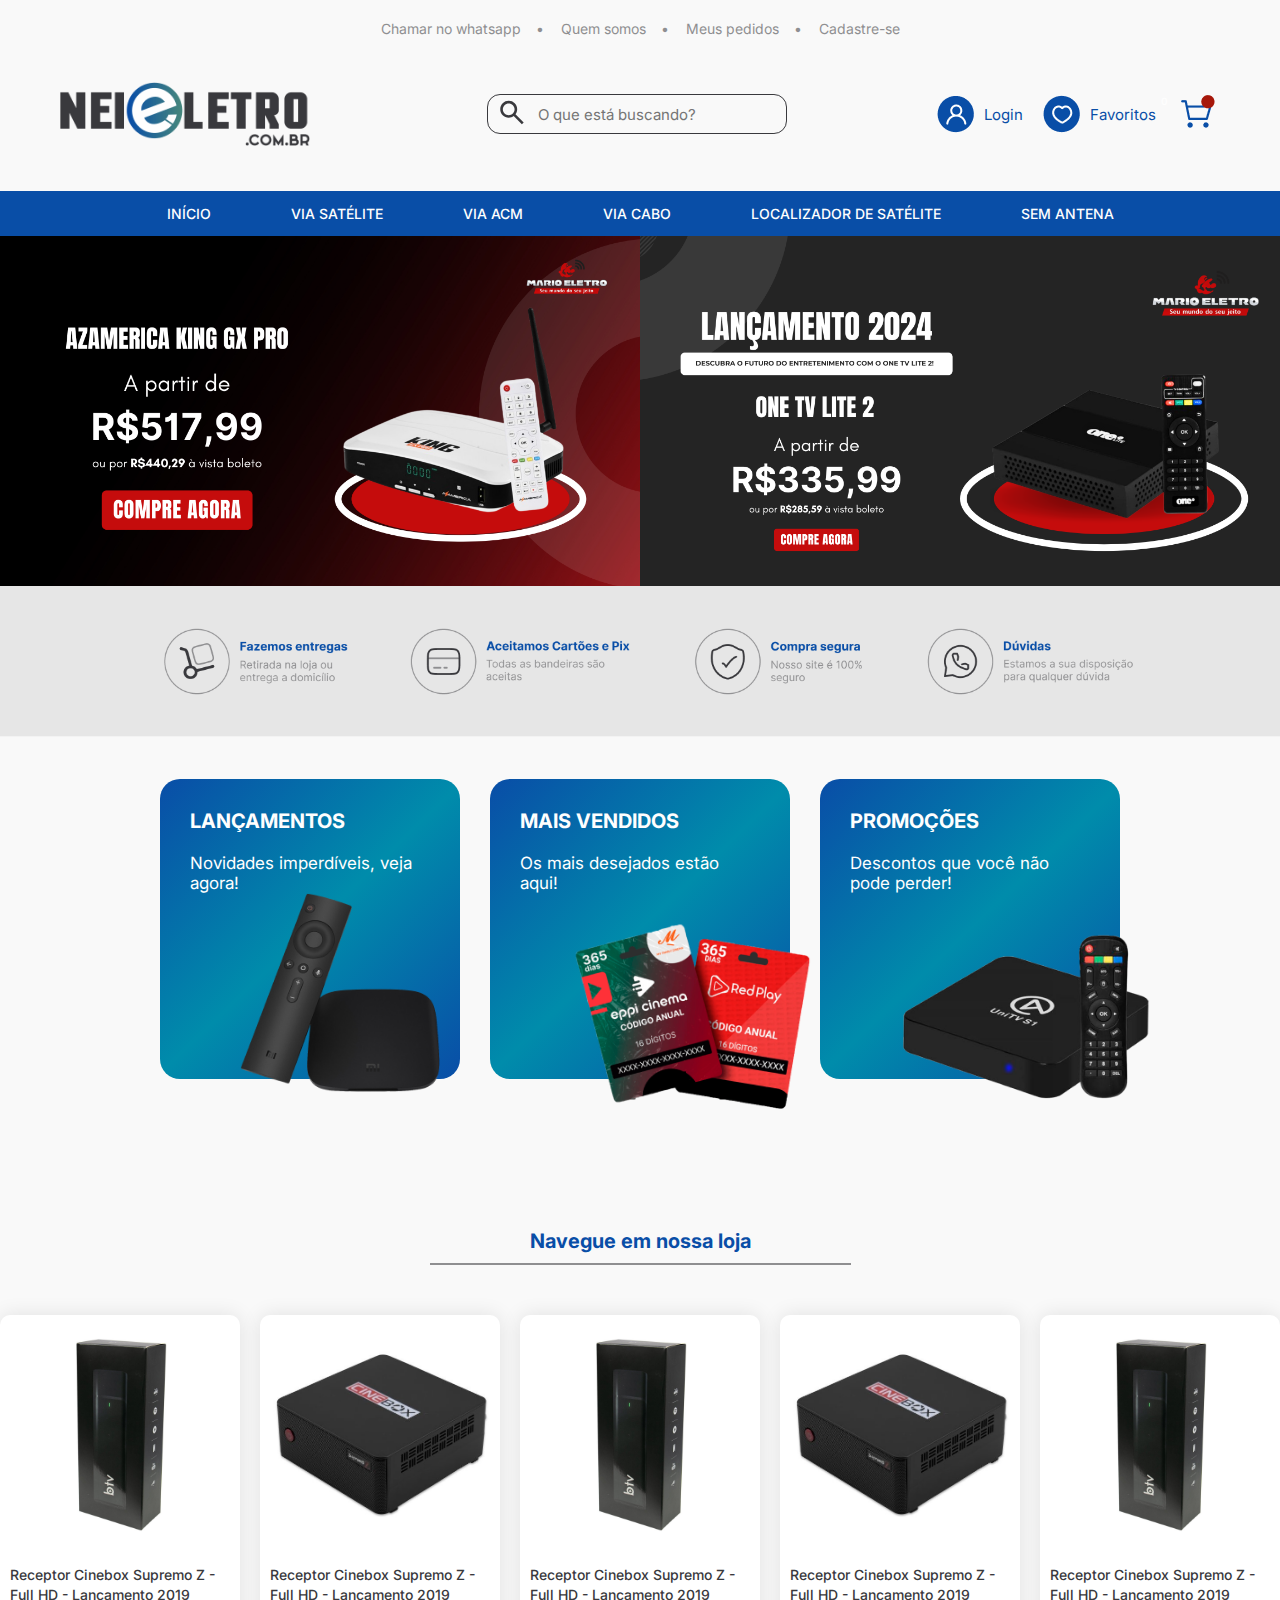
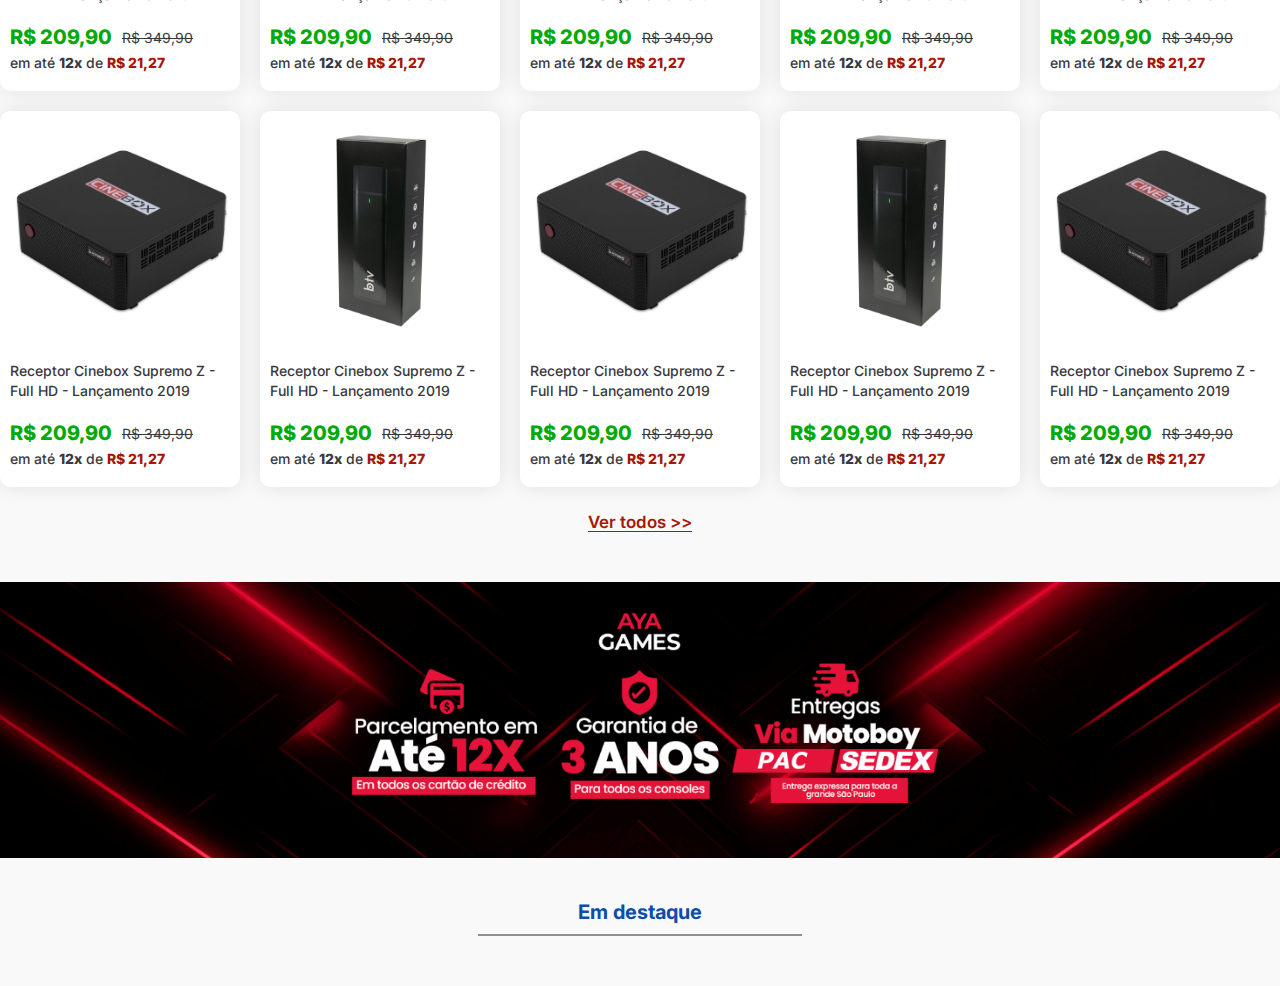
<file: index.html>
<!DOCTYPE html>
<html lang="pt-br">

<head>
    <meta charset="UTF-8">
    <meta name="viewport" content="width=device-width, initial-scale=1.0">
    <link rel="preconnect" href="https://fonts.googleapis.com">
    <link rel="preconnect" href="https://fonts.gstatic.com" crossorigin>
    <link
        href="https://fonts.googleapis.com/css2?family=Inter:ital,opsz,wght@0,14..32,100..900;1,14..32,100..900&display=swap"
        rel="stylesheet">
    <title>Nei Eletro</title>
    <link rel="stylesheet" href="style.css">
</head>

<body>
    <header>
        <div class="top">
            <ul>
                <li><a href="#">Chamar no whatsapp</a></li>
                <li><a href="#">Quem somos</a></li>
                <li><a href="#">Meus pedidos</a></li>
                <li><a href="#">Cadastre-se</a></li>
            </ul>
        </div>
        <div class="header-container">
            <img class="logo" src="assets/logo_nei_1.png" alt="Logo da Nei Eletro">

            <div class="search-header">
                <button id="search-btn">
                    <svg xmlns="http://www.w3.org/2000/svg" width="24" height="25" viewBox="0 0 24 25" fill="none">
                        <path
                            d="M21.8579 24.2939L13.6534 16.0894C13.0022 16.6103 12.2534 17.0227 11.4069 17.3266C10.5604 17.6304 9.65963 17.7824 8.7046 17.7824C6.33875 17.7824 4.33667 16.9628 2.69837 15.3236C1.06008 13.6845 0.240493 11.6824 0.239625 9.31741C0.238757 6.95243 1.05834 4.95035 2.69837 3.31118C4.33841 1.67202 6.34049 0.852432 8.7046 0.852432C11.0687 0.852432 13.0712 1.67202 14.7121 3.31118C16.353 4.95035 17.1722 6.95243 17.1696 9.31741C17.1696 10.2724 17.0176 11.1732 16.7138 12.0197C16.4099 12.8662 15.9975 13.615 15.4766 14.2662L23.6811 22.4707L21.8579 24.2939ZM8.7046 15.1778C10.3325 15.1778 11.7164 14.6082 12.8563 13.4692C13.9963 12.3301 14.5658 10.9462 14.565 9.31741C14.5641 7.68866 13.9946 6.30518 12.8563 5.16697C11.7181 4.02875 10.3342 3.45878 8.7046 3.45704C7.07499 3.4553 5.6915 4.02528 4.55416 5.16697C3.41681 6.30865 2.84684 7.69213 2.84423 9.31741C2.84163 10.9427 3.4116 12.3266 4.55416 13.4692C5.69671 14.6117 7.08019 15.1813 8.7046 15.1778Z"
                            fill="#39393D" />
                    </svg>
                </button>
                <input class="search" type="search" placeholder="O que está buscando?">
            </div>

            <section class="icons-header">
                <div class="btn-header">
                    <img src="assets/login-icon.png" alt="">
                    <p>Login</p>
                </div>
                <div class="btn-header">
                    <img src="assets/favorites-icon.png" alt="">
                    <p>Favoritos</p>
                </div>
                <div class="cart-btn-header">
                    <p>0</p>
                    <img src="assets/cart-icon.png" alt="">
                </div>
            </section>
        </div>
        <nav class="nav-container">
            <ul class="menu">
                <li><a href="">Início</a></li>
                <li><a href="">Via Satélite</a></li>
                <li><a href="">Via ACM</a></li>
                <li><a href="">Via cabo</a></li>
                <li><a href="">Localizador de Satélite</a></li>
                <li><a href="">Sem antena</a></li>
            </ul>
        </nav>
    </header>

    <main>
        <section class="banners-container">
            <div class="banner">
                <a href="#"><img src="assets/banner-1.png" alt="Banner de divulgação"></a>
            </div>
            <div class="banner">
                <a href="#"><img src="assets/banner-2.png" alt="Banner de divulgação"></a>
            </div>
        </section>

        <div class="notices">
            <img src="assets/notices.png" alt="">
        </div>

        <section class="cards-container">
            <div class="card">
                <h2>Lançamentos</h2>
                <p>Novidades imperdíveis, veja agora!</p>
                <img class="card-1" src="assets/card-1.png" alt="">
            </div>
            <div class="card">
                <h2>Mais vendidos</h2>
                <p>Os mais desejados estão aqui!</p>
                <img src="assets/card-2.png" alt="">
            </div>
            <div class="card">
                <h2>Promoções</h2>
                <p>Descontos que você não pode perder!</p>
                <img src="assets/card-3.png" alt="">
            </div>
        </section>

        <section class="products-container">
            <h2 class="title">Navegue em nossa loja</h2>

            <div class="products-contents">
                <div class="product">
                    <div class="img-product">
                        <img src="assets/product-1.png" alt="Imagem do produto">
                    </div>
                    <div class="caption">
                        <h3 class="product-name">Receptor Cinebox Supremo Z - Full HD - Lançamento 2019</h3>
                        <div class="prices">
                            <p class="current-price">R$ 209,90</p>
                            <p class="old-price">R$ 349,90</p>
                        </div>
                        <p class="info">em até <strong>12x</strong> de <strong>R$ 21,27</strong></p>
                    </div>
                </div>
                <div class="product">
                    <div class="img-product">
                        <img src="assets/product-2.png" alt="Imagem do produto">
                    </div>
                    <div class="caption">
                        <h3 class="product-name">Receptor Cinebox Supremo Z - Full HD - Lançamento 2019</h3>
                        <div class="prices">
                            <p class="current-price">R$ 209,90</p>
                            <p class="old-price">R$ 349,90</p>
                        </div>
                        <p class="info">em até <strong>12x</strong> de <strong>R$ 21,27</strong></p>
                    </div>
                </div>
                <div class="product">
                    <div class="img-product">
                        <img src="assets/product-1.png" alt="Imagem do produto">
                    </div>
                    <div class="caption">
                        <h3 class="product-name">Receptor Cinebox Supremo Z - Full HD - Lançamento 2019</h3>
                        <div class="prices">
                            <p class="current-price">R$ 209,90</p>
                            <p class="old-price">R$ 349,90</p>
                        </div>
                        <p class="info">em até <strong>12x</strong> de <strong>R$ 21,27</strong></p>
                    </div>
                </div>
                <div class="product">
                    <div class="img-product">
                        <img src="assets/product-2.png" alt="Imagem do produto">
                    </div>
                    <div class="caption">
                        <h3 class="product-name">Receptor Cinebox Supremo Z - Full HD - Lançamento 2019</h3>
                        <div class="prices">
                            <p class="current-price">R$ 209,90</p>
                            <p class="old-price">R$ 349,90</p>
                        </div>
                        <p class="info">em até <strong>12x</strong> de <strong>R$ 21,27</strong></p>
                    </div>
                </div>
                <div class="product">
                    <div class="img-product">
                        <img src="assets/product-1.png" alt="Imagem do produto">
                    </div>
                    <div class="caption">
                        <h3 class="product-name">Receptor Cinebox Supremo Z - Full HD - Lançamento 2019</h3>
                        <div class="prices">
                            <p class="current-price">R$ 209,90</p>
                            <p class="old-price">R$ 349,90</p>
                        </div>
                        <p class="info">em até <strong>12x</strong> de <strong>R$ 21,27</strong></p>
                    </div>
                </div>
                <div class="product">
                    <div class="img-product">
                        <img src="assets/product-2.png" alt="Imagem do produto">
                    </div>
                    <div class="caption">
                        <h3 class="product-name">Receptor Cinebox Supremo Z - Full HD - Lançamento 2019</h3>
                        <div class="prices">
                            <p class="current-price">R$ 209,90</p>
                            <p class="old-price">R$ 349,90</p>
                        </div>
                        <p class="info">em até <strong>12x</strong> de <strong>R$ 21,27</strong></p>
                    </div>
                </div>
                <div class="product">
                    <div class="img-product">
                        <img src="assets/product-1.png" alt="Imagem do produto">
                    </div>
                    <div class="caption">
                        <h3 class="product-name">Receptor Cinebox Supremo Z - Full HD - Lançamento 2019</h3>
                        <div class="prices">
                            <p class="current-price">R$ 209,90</p>
                            <p class="old-price">R$ 349,90</p>
                        </div>
                        <p class="info">em até <strong>12x</strong> de <strong>R$ 21,27</strong></p>
                    </div>
                </div>
                <div class="product">
                    <div class="img-product">
                        <img src="assets/product-2.png" alt="Imagem do produto">
                    </div>
                    <div class="caption">
                        <h3 class="product-name">Receptor Cinebox Supremo Z - Full HD - Lançamento 2019</h3>
                        <div class="prices">
                            <p class="current-price">R$ 209,90</p>
                            <p class="old-price">R$ 349,90</p>
                        </div>
                        <p class="info">em até <strong>12x</strong> de <strong>R$ 21,27</strong></p>
                    </div>
                </div>
                <div class="product">
                    <div class="img-product">
                        <img src="assets/product-1.png" alt="Imagem do produto">
                    </div>
                    <div class="caption">
                        <h3 class="product-name">Receptor Cinebox Supremo Z - Full HD - Lançamento 2019</h3>
                        <div class="prices">
                            <p class="current-price">R$ 209,90</p>
                            <p class="old-price">R$ 349,90</p>
                        </div>
                        <p class="info">em até <strong>12x</strong> de <strong>R$ 21,27</strong></p>
                    </div>
                </div>
                <div class="product">
                    <div class="img-product">
                        <img src="assets/product-2.png" alt="Imagem do produto">
                    </div>
                    <div class="caption">
                        <h3 class="product-name">Receptor Cinebox Supremo Z - Full HD - Lançamento 2019</h3>
                        <div class="prices">
                            <p class="current-price">R$ 209,90</p>
                            <p class="old-price">R$ 349,90</p>
                        </div>
                        <p class="info">em até <strong>12x</strong> de <strong>R$ 21,27</strong></p>
                    </div>
                </div>
            </div>
            <a class="all-products" href="#">Ver todos &gt&gt</a>

        </section>

        <div class="banner-down">
            <img src="assets/banner-down.png" alt="">
        </div>

        <section class="highlights">
            <h2 class="title">Em destaque</h2>
        </section>

    </main>

    <footer>

    </footer>
</body>

</html>
</file>
<file: style.css>
:root {
    --main-color: #094EA7;
    --gray-light: #8F8F91;
    --gray-dark: #39393D;
    --white: #fefefe;
    --red: #A6170A;
    font-size: 10px;
}

* {
    margin: 0;
    padding: 0;
    box-sizing: border-box;
    font-family: "Inter", serif;
    text-decoration: none;
    outline: none;
    transition: 0.2s linear;
}

body {
    overflow-x: hidden;
    width: 100vw;
    background-color: #f9f9f9;
}

/* HEADER */

.top>ul {
    margin-top: 2rem;
    display: flex;
    justify-content: center;
    gap: 4rem;
    list-style-type: none;
}

.top>ul>li {
    position: relative;
    /* Necessário para o pseudo-elemento */
}

/* Adiciona marcador antes dos itens exceto o primeiro */
.top>ul>li:not(:first-child)::before {
    content: "•";
    /* Marcador personalizado */
    position: absolute;
    /* Para posicionar antes do texto */
    left: -2.5rem;
    /* Ajuste horizontal para o marcador */
    color: var(--gray-light);
    /* Cor do marcador */
    font-size: 1.4rem;
    /* Tamanho do marcador */
}


.top>ul>li>a {
    color: var(--gray-light);
    font-size: 1.4rem;
}

.header-container {
    display: flex;
    align-items: center;
    justify-content: center;
    margin-top: 4.5rem;
    gap: 15rem;
}

.logo {
    width: 25rem;
}

#search-btn {
    position: relative;
    left: 4rem;
    top: 0.5rem;
    background: none;
    border: none;
    cursor: pointer;

}

.search {
    background: none;
    width: 30rem;
    height: 4rem;
    border-radius: 1.3023rem;
    border: 1.302px solid #39393D;
    padding-left: 5rem;
    font-size: 1.5rem;
    color: var(--gray-dark);
}

input[type="search"]::-webkit-search-cancel-button {
    -webkit-appearance: none;
    /* Remove o botão de limpar */
    appearance: none;
    /* Garantia adicional */
}

.icons-header {
    display: flex;
    gap: 2rem;
    cursor: pointer;
}

.btn-header {
    display: flex;
    align-items: center;
    gap: 1rem;
}

.btn-header>p {
    color: var(--main-color);
    font-size: 1.5rem;
}

.cart-btn-header {
    margin: 0;
}

.cart-btn-header>p {
    width: 1rem;
    display: inline-block;
    position: absolute;
    text-align: center;
    font-weight: 600;
    right: 11.1rem;
    top: 9.5rem;
    color: var(--white);
}

.nav-container>ul {
    margin-top: 4.5rem;
    display: flex;
    justify-content: center;
    align-items: center;
    gap: 8rem;
    list-style-type: none;
    background-color: var(--main-color);
    height: 4.5rem;
}

.nav-container>ul>li>a {
    text-transform: uppercase;
    color: var(--white);
    font-size: 1.4rem;
    font-weight: 500;
}

/* MAIN */

.banners-container {
    max-width: 100%;
    display: flex;
}

.banner {
    width: 50vw;
    height: 35rem;

}

.banner img {
    width: 100%;
    /* Ajusta a imagem para ocupar toda a largura da div */
    height: 100%;
    /* Ajusta a altura para ocupar toda a div */
    object-fit: cover;
    /* Mantém o aspecto proporcional e preenche a área */
}

.notices {
    max-width: 100vw;
}

.notices img {
    width: 100%;
    height: 100%;
    object-fit: cover;
}

.cards-container {
    margin: 4rem 0 8rem;
    display: flex;
    gap: 3rem;
    justify-content: center;
}

.card {
    border-radius: 2rem;
    background: linear-gradient(316deg, #094EA7 0.53%, #008CAB 50%, #094EA7 99.47%);
    width: 30rem;
    height: 30rem;
    padding: 3rem;
    cursor: pointer;
}

.card h2 {
    color: var(--white);
    text-transform: uppercase;
    font-family: Inter;
    font-size: 2rem;
    font-weight: 700;
}

.card p {
    margin-top: 2rem;
    font-size: 1.7rem;
    color: var(--white);
}

.card img {
    width: 25rem;
    position: relative;
    right: -5rem;
}

.card .card-1 {
    width: 20rem;
}


/* PRODUTOS */

.products-container {
    margin-top: 15rem;
    display: flex;
    flex-direction: column;
    align-items: center;
    justify-content: center;
}

.title {
    color: var(--blue-logo, #094EA7);
    text-align: center;
    font-size: 2rem;
    font-weight: 700;
    padding: 0 10rem 1rem;
    border-bottom: 2px solid var(--gray-light);
    margin-bottom: 5rem;
}

.products-contents {
    display: grid;
    grid-template-columns: repeat(5, 1fr);
    /* 3 colunas com tamanhos iguais */
    gap: 2rem;
    /* Espaço entre os itens */
}

.product {
    width: 24rem;
    background-color: #ffffff;
    display: flex;
    flex-direction: column;
    align-items: center;
    padding: 1rem;
    border-radius: 1rem;
    box-shadow: 0px 0px 20px 0px rgba(0, 0, 0, 0.10);
    cursor: pointer;
}

.product:hover {
    transform: scale(1.05);
}

.img-product {
    width: 22rem;
    height: 22rem;
    background-color: #ffffff;
    display: flex;
    /* Define flexbox */
    justify-content: center;
    /* Centraliza horizontalmente */
    align-items: center;
    /* Centraliza verticalmente */
    border-radius: 1rem;
}

.img-product>img {
    width: 100%;
    height: auto;
    object-fit: cover;
    align-items: center;
    border-radius: 1rem;
}

.caption {
    width: 22rem;
    display: flex;
    flex-direction: column;
}

.product-name {
    color: var(--Gray, #39393D);
    font-size: 1.4rem;
    font-weight: 500;
    line-height: 2rem;
    margin-top: 2rem;
}

.prices {
    display: flex;
    flex-direction: row;
    gap: 1rem;
    align-items: center;
    margin: 2rem 0 0.5rem;
}

.current-price {
    color: #00AA07;
    font-size: 2rem;
    font-weight: 800;
}

.old-price {
    color: var(--Gray, #39393D);
    font-size: 1.4rem;
    font-weight: 400;
    text-decoration-line: line-through;
}

.info {
    color: var(--Gray, #39393D);
    font-size: 1.4rem;
    font-weight: 500;
    margin-bottom: 1rem;
}

.info strong {
    color: var(--Gray, #39393D);
    font-size: 1.4rem;
    font-weight: 800;
}

.info strong:nth-of-type(2) {
    color: var(--red);
}

.all-products {
    margin: 2.5rem 0 5rem;
    color: var(--Red, #A6170A);
    font-size: 1.7rem;
    font-weight: 600;
    text-decoration-line: underline;
    text-underline-position: from-font;
}

.banner-down {
    max-width: 100vw;
}

.banner-down img {
    width: 100%;
    margin-bottom: 4rem;
}

.highlights {
    display: flex;
    flex-direction: column;
    align-items: center;
    justify-content: center;
}

.slider-highlights {
    display: flex;
    gap: 4rem;
    align-items: center;
    justify-content: center;
}

.products-slider {
    display: flex;
    gap: 2rem;
}

.product-highlights {
    width: 24rem;
    display: flex;
    flex-direction: column;
    align-items: center;
    padding: 1rem;
    border-radius: 1rem;
    cursor: pointer;
    border: 2px solid var(--main-color);
}

.highlight-caption {
    width: 22rem;
    display: flex;
    flex-direction: column;
    align-items: center;
}

.highlight-name {
    font-size: 1.5rem;
    line-height: 2rem;
    margin-top: 2rem;
    text-align: center;
    color: var(--blue-logo, #094EA7);
    font-weight: 600;
}

.specs {
    width: 90%;
    margin-top: 1rem;
    text-align: center;
    color: #A6170A;
    font-size: 1.3rem;
    line-height: 2rem;
}

.off {
    width: 16%;
    position: absolute;
}

.off>img {
    width: 40px;
}

.promo {
    color: var(--white);
    text-align: center;
    position: absolute;
    width: 19%;
    font-size: 1.3rem;
    font-weight: 600;
    line-height: 1.4rem;
    margin-top: 0.5rem;
}

.arrow {
    background: none;
    border: none;
    font-size: 5rem;
    font-weight: 600;
    cursor: pointer;
    color: var(--main-color);
}

.grid-banners {
    width: 90vw;
    height: 45rem;
    display: flex;
    margin: 4rem auto 2rem;
}

.grid-left,
.grid-right {
    height: 100%;
    width: 50%;
    background: #00AA07;
}

.grid-left>img {
    width: 100%;
    height: 100%;
    object-fit: cover;
}

.grid-right>img {
    width: 100%;
    height: 50%;
    object-fit: cover;
    display: flex;
}

.other-products {
    width: 90vw;
    height: 20.8rem;
    display: flex;
    margin: 0 auto 10rem;
    gap: 2rem;
    justify-content: center;
}

.other-products>img {
    cursor: pointer;
}

.newsletter {
    display: flex;
    flex-direction: column;
    align-items: center;
    justify-content: center;
}

.newsletter-info {
    display: flex;
    flex-direction: column;
    align-items: center;
    justify-content: center;
    width: 90rem;
    height: 15rem;
    background: url("assets/Rectangle1.png");
    color: var(--white);
    gap: 1rem;
}

.newsletter-info h3 {
    text-align: center;
    font-size: 2rem;
    font-weight: 700;
    letter-spacing: 0.40363rem;
    text-transform: uppercase;
}

.newsletter-info p {
    text-align: center;
    font-size: 1.5rem;
}

.newsletter-form {
    display: flex;
    position: relative;
    bottom: 2rem;
    box-shadow: 0px 10px 20px 0px rgba(0, 0, 0, 0.20);
    margin-bottom: 10rem;
}

.newsletter-form>input {
    width: 36rem;
    height: 4rem;
    padding: 1.75rem;
    color: var(--gray-light, #8F8F91);
    font-size: 1.5rem;
    border: none;
}

.newsletter-form>button {
    background: var(--gray-dark, #39393D);
    display: flex;
    width: 13rem;
    height: 4rem;
    border: none;
    align-items: center;
    justify-content: center;
    color: var(--white);
    text-transform: uppercase;
    text-align: center;
    font-size: 1.4rem;
    letter-spacing: 0.1375rem;
    cursor: pointer;
}

.newsletter-form>button:hover {
    background-color: var(--gray-light);
}

/* FOOTER */

.footer {
    padding-top: 6rem;
    width: 100vw;
    height: 25rem;
    background: var(--gray-dark, #39393D);
    border-bottom: 3rem solid var(--main-color);
    display: inline-flex;
    align-items: flex-start;
    justify-content: center;
    gap: 18rem;
}

.footer>img {
    width: 15rem;
}

.footer-info {
    display: flex;
    color: var(--white);
    gap: 10rem;
}

.footer-text>h4 {
    font-size: 1.3rem;
    font-weight: 700;
    letter-spacing: 0.25rem;
    text-transform: uppercase;
    margin-bottom: 1.5rem;
}

.footer-text>p,
.footer-text a {
    display: flex;
    flex-direction: column;
    font-size: 1.25rem;
    line-height: 1.875rem;
    text-transform: capitalize;
    color: var(--white);
}

.social {
    display: flex;
    flex-direction: row;
}

.social a img {
    width: 3rem;
    margin-right: 1rem;
}

.social a:hover {
    transform: scale(1.1);
}

.footer-card {
    justify-content: space-between;
    align-items: center;
    margin: 0 auto;
    width: 90vw;
    height: 7rem;
    border-radius: 0rem 0rem 2rem 2rem;
    background: #FFF;
    box-shadow: 0px 10px 20px 0px rgba(0, 0, 0, 0.20);
    display: flex;
    padding: 0 4rem;
}

.footer-card div {
    display: flex;
    height: 100%;
}

.footer-card>div>p {
    color: var(--gray-dark, #39393D);
    text-align: center;
    font-size: 1.25rem;
    font-weight: 700;
    letter-spacing: 0.25rem;
    text-transform: uppercase;
    padding: 2.5rem 2rem 0px 4rem;
}

.footer-card>div>img {
    padding-top: 0.5rem;
}

.footer-card>img {
    height: 4rem;
}

.copyright {
    margin: 2.5rem 0;
    color: #000;
    text-align: center;
    font-size: 1.2rem;
    font-weight: 400;
}
</file>
